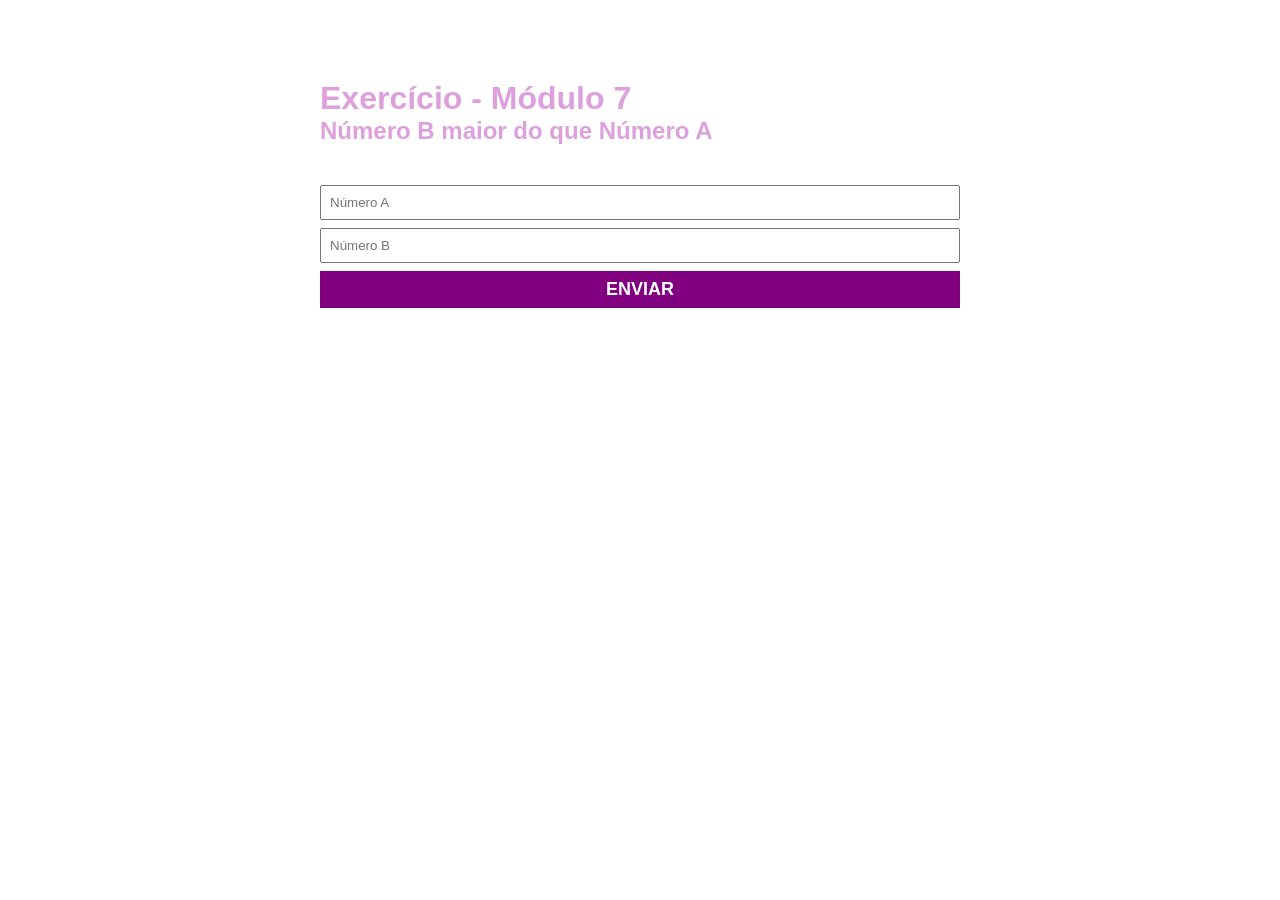
<file: index.html>
<!DOCTYPE html>
<html lang="pt-BR">
<head>
    <meta charset="UTF-8">
    <meta http-equiv="X-UA-Compatible" content="IE=edge">
    <meta name="viewport" content="width=device-width, initial-scale=1.0">
    <title>HTML com JS</title>
    <link rel="stylesheet" href="./main.css" />
</head>
<body>
    <div id="container">
        <h1>Exercício - Módulo 7</h1>
        <h2>Número B maior do que Número A</h2>
        <form id="form-ex">

            <input type="number" id="numero-A" required placeholder="Número A" />
        
            <input type="number" id="numero-B" required placeholder="Número B" />

            <button id="btn-enviar" type="submit">ENVIAR</button>

            <p></p>
        </form>
    </div>
    <script src="./script.js"></script>
</body>
</html>
</file>
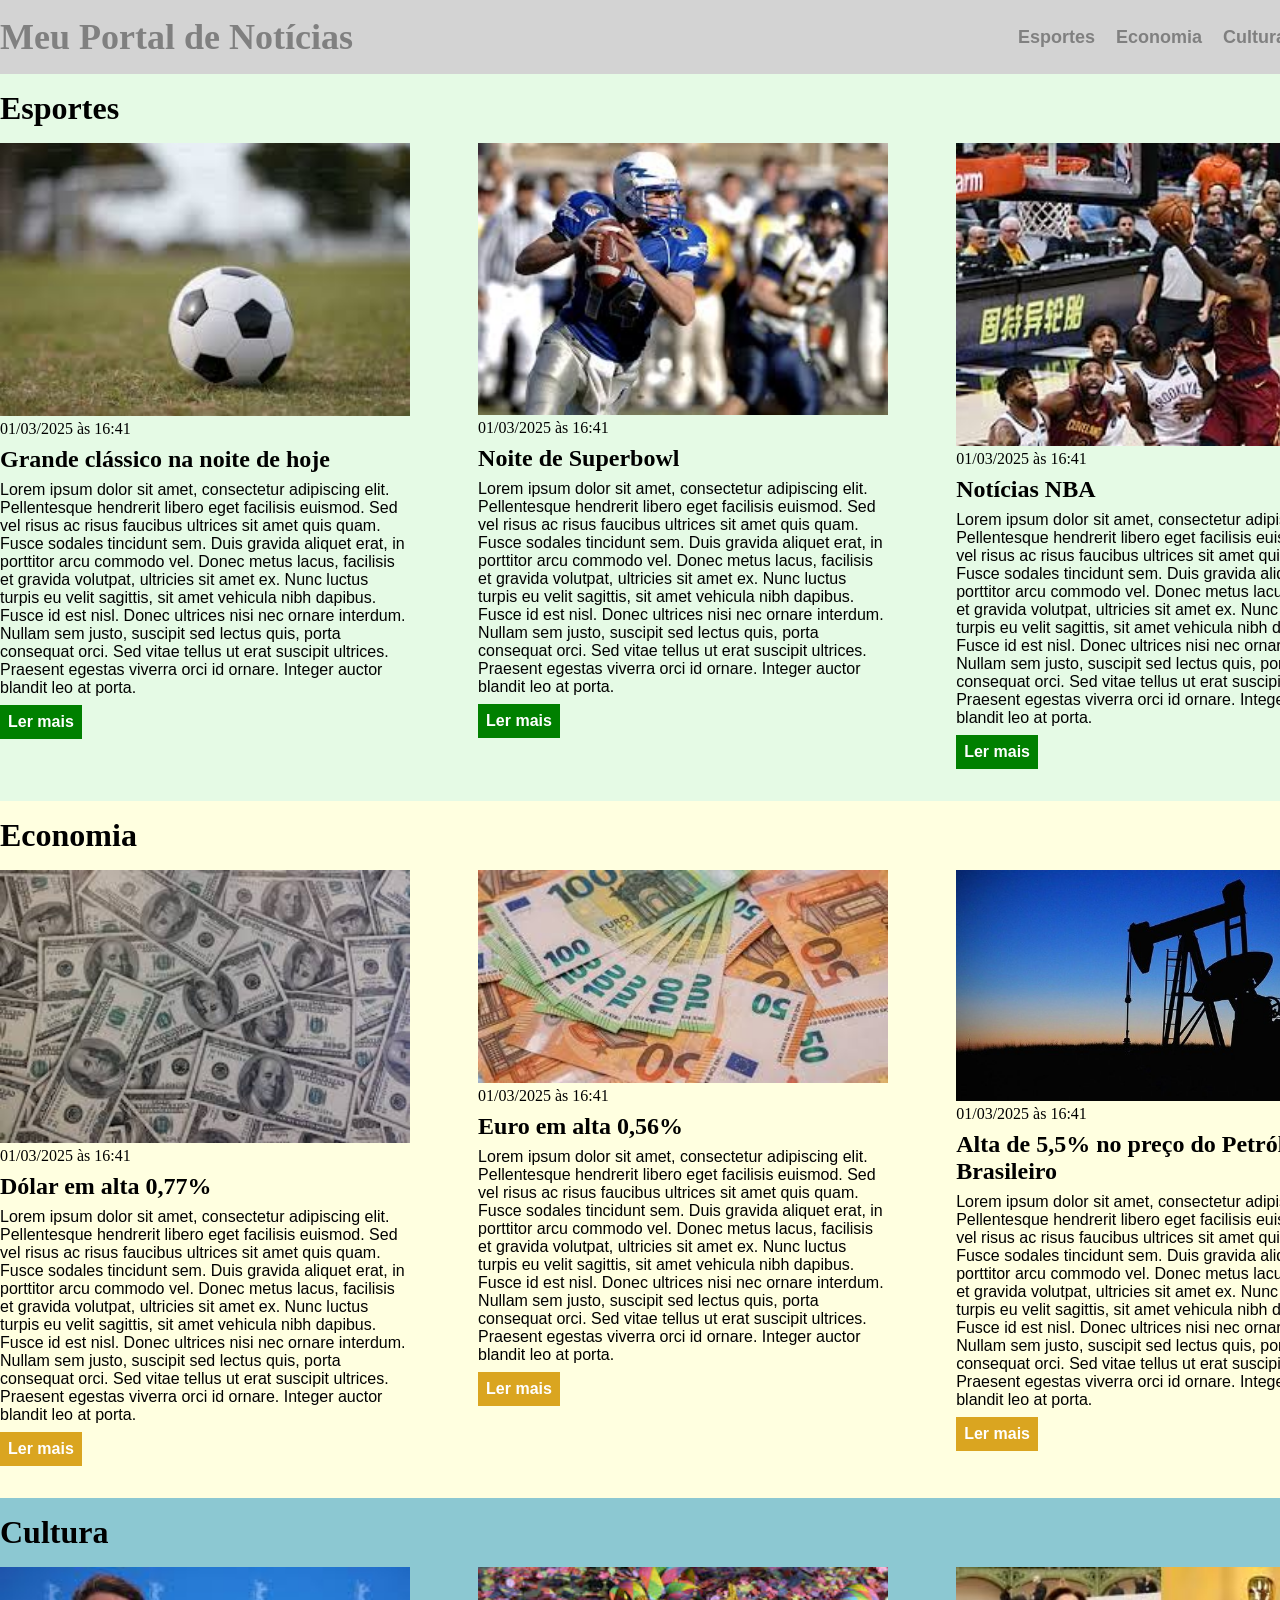
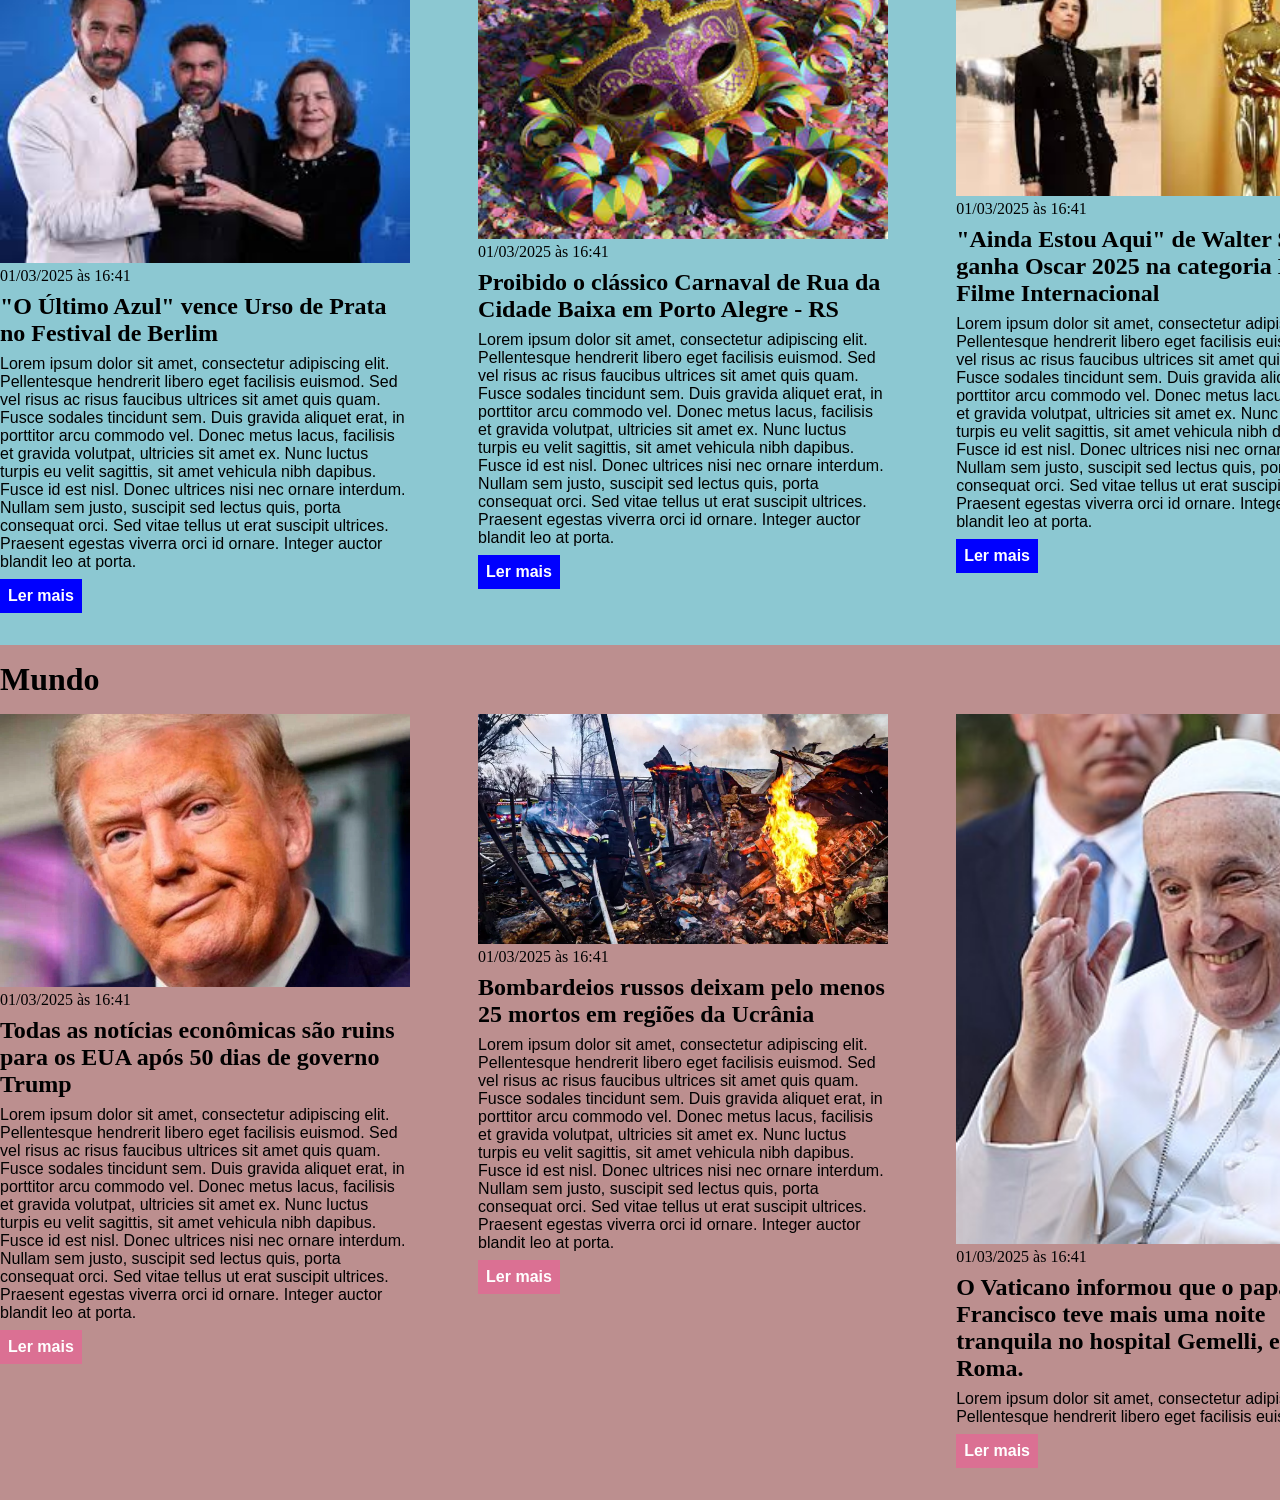
<file: Portal_NOTICIAS/index_pn.html>
<!DOCTYPE html>
<html lang="pt-br">
<head>
	<meta charset="UTF-8">
	<meta http-equiv="X-UA-Compatible" content="IE=edge">
	<meta name="viewport" content="width=device-width, initial-scale=1.0">
	<title>Meu portal de notícias</title>
	<link rel="stylesheet" href="./main.css" />
</head>
<body>
	<header>
        <div class="container">
		    <h1>Meu Portal de Notícias</h1>
		    <nav>
			    <ul>
				    <li>
					<a href="#sports" title="ir para a seção de esportes">Esportes</a>
				    </li>
				
				    <li>
					    <a href="#economy" title="ir para a seção de economia">Economia</a>
				    </li>

                    <li>
                        <a href="#cultura" title="ir para a seção de cultura">Cultura</a>
                    </li> 

                    <li>
                        <a href="#mundo" title="ir para a seção de mundo">Mundo</a>
                    </li> 
			    </ul>
		    </nav>
        </div>
	</header>
	
	<section id="sports">
		<div class="container">
            <h2>Esportes</h2>
            <div class="articles">
                <article>
                    <img src="./imagens/futebol.jpg" alt="Bola de futebol no gramado" />
                    <header> 
                        <time class="creation-date"> 01/03/2025 às 16:41</time>
                    </header>
                    <h3>Grande clássico na noite de hoje</h3>
                    <p>
                        Lorem ipsum dolor sit amet, consectetur adipiscing elit. Pellentesque hendrerit libero eget facilisis euismod. Sed vel risus ac risus faucibus ultrices sit amet quis quam. Fusce sodales tincidunt sem. Duis gravida aliquet erat, in porttitor arcu commodo vel. Donec metus lacus, facilisis et gravida volutpat, ultricies sit amet ex. Nunc luctus turpis eu velit sagittis, sit amet vehicula nibh dapibus. Fusce id est nisl. Donec ultrices nisi nec ornare interdum. Nullam sem justo, suscipit sed lectus quis, porta consequat orci. Sed vitae tellus ut erat suscipit ultrices.
        Praesent egestas viverra orci id ornare. Integer auctor blandit leo at porta.
                    </p>
                    <a href="#" title="Leia a notícia completa">Ler mais</a>
                </article>
        
                <article>
                    <img src="./imagens/futebol_americano.jpg" alt="Jogador de futebol americano segurando a bola" />
                    <header>
                        <time class="creation-date">01/03/2025 às 16:41</time>
                    </header>
                    <h3>Noite de Superbowl</h3>
                    <p>
                        Lorem ipsum dolor sit amet, consectetur adipiscing elit. Pellentesque hendrerit libero eget facilisis euismod. Sed vel risus ac risus faucibus ultrices sit amet quis quam. Fusce sodales tincidunt sem. Duis gravida aliquet erat, in porttitor arcu commodo vel. Donec metus lacus, facilisis et gravida volutpat, ultricies sit amet ex. Nunc luctus turpis eu velit sagittis, sit amet vehicula nibh dapibus. Fusce id est nisl. Donec ultrices nisi nec ornare interdum. Nullam sem justo, suscipit sed lectus quis, porta consequat orci. Sed vitae tellus ut erat suscipit ultrices.
        Praesent egestas viverra orci id ornare. Integer auctor blandit leo at porta.
                    </p>
                    <a href="#" title="Leia a notícia completa">Ler mais</a>
                </article>

                <article>
                    <img src="./imagens/basquete.jpg" alt="Jogador de basquete com a bola" />
                    <header>
                        <time class="creation-date">01/03/2025 às 16:41</time>
                    </header>
                    <h3>Notícias NBA</h3>
                    <p>
                        Lorem ipsum dolor sit amet, consectetur adipiscing elit. Pellentesque hendrerit libero eget facilisis euismod. Sed vel risus ac risus faucibus ultrices sit amet quis quam. Fusce sodales tincidunt sem. Duis gravida aliquet erat, in porttitor arcu commodo vel. Donec metus lacus, facilisis et gravida volutpat, ultricies sit amet ex. Nunc luctus turpis eu velit sagittis, sit amet vehicula nibh dapibus. Fusce id est nisl. Donec ultrices nisi nec ornare interdum. Nullam sem justo, suscipit sed lectus quis, porta consequat orci. Sed vitae tellus ut erat suscipit ultrices.
        Praesent egestas viverra orci id ornare. Integer auctor blandit leo at porta.
                    </p>
                    <a href="#" title="Leia a notícia completa">Ler mais</a>
                </article>

            </div>
        </div>
    </section>

        <section id="economy">

            <div class="container">
                <h2>Economia</h2>
                <div class="articles">
                    <article>
                        <img src="./imagens/dolares.jpg" alt="Muitos Dólares" />
                        <header> 
                            <time class="creation-date"> 01/03/2025 às 16:41</time>
                        </header>
                        <h3>Dólar em alta 0,77% </h3>
                        <p>
                            Lorem ipsum dolor sit amet, consectetur adipiscing elit. Pellentesque hendrerit libero eget facilisis euismod. Sed vel risus ac risus faucibus ultrices sit amet quis quam. Fusce sodales tincidunt sem. Duis gravida aliquet erat, in porttitor arcu commodo vel. Donec metus lacus, facilisis et gravida volutpat, ultricies sit amet ex. Nunc luctus turpis eu velit sagittis, sit amet vehicula nibh dapibus. Fusce id est nisl. Donec ultrices nisi nec ornare interdum. Nullam sem justo, suscipit sed lectus quis, porta consequat orci. Sed vitae tellus ut erat suscipit ultrices.
        Praesent egestas viverra orci id ornare. Integer auctor blandit leo at porta.
                        </p>
                        <a href="#" title="Leia a notícia completa">Ler mais</a>
                    </article>
            
                    <article>
                        <img src="./imagens/euro.jpg" alt="Várias cédulas de Euro" />
                        <header> 
                            <time class="creation-date">01/03/2025 às 16:41</time>
                        </header>
                        <h3>Euro em alta 0,56% </h3>
                        <p>
                            Lorem ipsum dolor sit amet, consectetur adipiscing elit. Pellentesque hendrerit libero eget facilisis euismod. Sed vel risus ac risus faucibus ultrices sit amet quis quam. Fusce sodales tincidunt sem. Duis gravida aliquet erat, in porttitor arcu commodo vel. Donec metus lacus, facilisis et gravida volutpat, ultricies sit amet ex. Nunc luctus turpis eu velit sagittis, sit amet vehicula nibh dapibus. Fusce id est nisl. Donec ultrices nisi nec ornare interdum. Nullam sem justo, suscipit sed lectus quis, porta consequat orci. Sed vitae tellus ut erat suscipit ultrices.
        Praesent egestas viverra orci id ornare. Integer auctor blandit leo at porta.
                        </p>
                        <a href="#" title="Leia a notícia completa">Ler mais</a>
                    </article>

                    <article>
                        <img src="./imagens/petroleo.jpg" alt="Extração de Petróleo" />
                        <header> 
                            <time class="creation-date"> 01/03/2025 às 16:41</time>
                        </header>
                        <h3>Alta de 5,5% no preço do Petróleo Brasileiro </h3>
                        <p>
                            Lorem ipsum dolor sit amet, consectetur adipiscing elit. Pellentesque hendrerit libero eget facilisis euismod. Sed vel risus ac risus faucibus ultrices sit amet quis quam. Fusce sodales tincidunt sem. Duis gravida aliquet erat, in porttitor arcu commodo vel. Donec metus lacus, facilisis et gravida volutpat, ultricies sit amet ex. Nunc luctus turpis eu velit sagittis, sit amet vehicula nibh dapibus. Fusce id est nisl. Donec ultrices nisi nec ornare interdum. Nullam sem justo, suscipit sed lectus quis, porta consequat orci. Sed vitae tellus ut erat suscipit ultrices.
        Praesent egestas viverra orci id ornare. Integer auctor blandit leo at porta.
                        </p>
                        <a href="#" title="Leia a notícia completa">Ler mais</a>
                    </article>
                </div>
            </div>
        </section>  
        
        
	<section id="cultura">
		<div class="container">
            <h2>Cultura</h2>
            <div class="articles">
                <article>
                    <img src="./imagens/ursodeprata.jpg" alt="Rodrigo Santoro segurando o Urso de Prata" />
                    <header> 
                        <time class="creation-date"> 01/03/2025 às 16:41</time>
                    </header>
                    <h3>"O Último Azul" vence Urso de Prata no Festival de Berlim</h3>
                    <p>
                        Lorem ipsum dolor sit amet, consectetur adipiscing elit. Pellentesque hendrerit libero eget facilisis euismod. Sed vel risus ac risus faucibus ultrices sit amet quis quam. Fusce sodales tincidunt sem. Duis gravida aliquet erat, in porttitor arcu commodo vel. Donec metus lacus, facilisis et gravida volutpat, ultricies sit amet ex. Nunc luctus turpis eu velit sagittis, sit amet vehicula nibh dapibus. Fusce id est nisl. Donec ultrices nisi nec ornare interdum. Nullam sem justo, suscipit sed lectus quis, porta consequat orci. Sed vitae tellus ut erat suscipit ultrices.
        Praesent egestas viverra orci id ornare. Integer auctor blandit leo at porta.
                    </p>
                    <a href="#" title="Leia a notícia completa">Ler mais</a>
                </article>
        
                <article>
                    <img src="./imagens/carnaval.jpg" alt="Máscara de Carnaval colorida com confetes e serpentinas" />
                    <header>
                        <time class="creation-date">01/03/2025 às 16:41</time>
                    </header>
                    <h3>Proibido o clássico Carnaval de Rua da Cidade Baixa em Porto Alegre - RS</h3>
                    <p>
                        Lorem ipsum dolor sit amet, consectetur adipiscing elit. Pellentesque hendrerit libero eget facilisis euismod. Sed vel risus ac risus faucibus ultrices sit amet quis quam. Fusce sodales tincidunt sem. Duis gravida aliquet erat, in porttitor arcu commodo vel. Donec metus lacus, facilisis et gravida volutpat, ultricies sit amet ex. Nunc luctus turpis eu velit sagittis, sit amet vehicula nibh dapibus. Fusce id est nisl. Donec ultrices nisi nec ornare interdum. Nullam sem justo, suscipit sed lectus quis, porta consequat orci. Sed vitae tellus ut erat suscipit ultrices.
        Praesent egestas viverra orci id ornare. Integer auctor blandit leo at porta.
                    </p>
                    <a href="#" title="Leia a notícia completa">Ler mais</a>
                </article>

                <article>
                    <img src="./imagens/oscar.jpg" alt="Fernanda Torres e a estatueta do Oscar" />
                    <header>
                        <time class="creation-date">01/03/2025 às 16:41</time>
                    </header>
                    <h3>"Ainda Estou Aqui" de Walter Salles ganha Oscar 2025 na categoria Melhor Filme Internacional </h3>
                    <p>
                        Lorem ipsum dolor sit amet, consectetur adipiscing elit. Pellentesque hendrerit libero eget facilisis euismod. Sed vel risus ac risus faucibus ultrices sit amet quis quam. Fusce sodales tincidunt sem. Duis gravida aliquet erat, in porttitor arcu commodo vel. Donec metus lacus, facilisis et gravida volutpat, ultricies sit amet ex. Nunc luctus turpis eu velit sagittis, sit amet vehicula nibh dapibus. Fusce id est nisl. Donec ultrices nisi nec ornare interdum. Nullam sem justo, suscipit sed lectus quis, porta consequat orci. Sed vitae tellus ut erat suscipit ultrices.
        Praesent egestas viverra orci id ornare. Integer auctor blandit leo at porta.
                    </p>
                    <a href="#" title="Leia a notícia completa">Ler mais</a>
                </article>
            </div>
        </div>
    </section>

    <section id="mundo">
		<div class="container">
            <h2>Mundo</h2>
            <div class="articles">
                        
                <article>
                    <img src="./imagens/trump2.jpg" alt="Trump de cara feia" />
                    <header>
                        <time class="creation-date">01/03/2025 às 16:41</time>
                    </header>
                    <h3>Todas as notícias econômicas são ruins para os EUA após 50 dias de governo Trump</h3>
                    <p>
                        Lorem ipsum dolor sit amet, consectetur adipiscing elit. Pellentesque hendrerit libero eget facilisis euismod. Sed vel risus ac risus faucibus ultrices sit amet quis quam. Fusce sodales tincidunt sem. Duis gravida aliquet erat, in porttitor arcu commodo vel. Donec metus lacus, facilisis et gravida volutpat, ultricies sit amet ex. Nunc luctus turpis eu velit sagittis, sit amet vehicula nibh dapibus. Fusce id est nisl. Donec ultrices nisi nec ornare interdum. Nullam sem justo, suscipit sed lectus quis, porta consequat orci. Sed vitae tellus ut erat suscipit ultrices.
        Praesent egestas viverra orci id ornare. Integer auctor blandit leo at porta.
                    </p>
                    <a href="#" title="Leia a notícia completa">Ler mais</a>
                </article>

                <article>
                    <img src="./imagens/ucrania2.jpg" alt="Cidade em chamas após bombardeios" />
                    <header>
                        <time class="creation-date">01/03/2025 às 16:41</time>
                    </header>
                    <h3>Bombardeios russos deixam pelo menos 25 mortos em regiões da Ucrânia</h3>
                    <p>
                        Lorem ipsum dolor sit amet, consectetur adipiscing elit. Pellentesque hendrerit libero eget facilisis euismod. Sed vel risus ac risus faucibus ultrices sit amet quis quam. Fusce sodales tincidunt sem. Duis gravida aliquet erat, in porttitor arcu commodo vel. Donec metus lacus, facilisis et gravida volutpat, ultricies sit amet ex. Nunc luctus turpis eu velit sagittis, sit amet vehicula nibh dapibus. Fusce id est nisl. Donec ultrices nisi nec ornare interdum. Nullam sem justo, suscipit sed lectus quis, porta consequat orci. Sed vitae tellus ut erat suscipit ultrices.
        Praesent egestas viverra orci id ornare. Integer auctor blandit leo at porta.
                    </p>
                    <a href="#" title="Leia a notícia completa">Ler mais</a>
                </article>

                <article>
                    <img src="./imagens/papa2.jpg" alt="Papa Francisco sorrindo" />
                    <header> 
                        <time class="creation-date"> 01/03/2025 às 16:41</time>
                    </header>
                    <h3>O Vaticano informou que o papa Francisco teve mais uma noite tranquila no hospital Gemelli, em Roma.</h3>
                    <p>
                        Lorem ipsum dolor sit amet, consectetur adipiscing elit. Pellentesque hendrerit libero eget facilisis euismod. 
                    </p>
                    <a href="#" title="Leia a notícia completa">Ler mais</a>
                </article>

            </div>
        </div>
    </section>
</file>
<file: main.css>
* {
    margin: 0;
    padding: 0;
    box-sizing: border-box;
    font-family: Verdana, Tahoma, sans-serif;
}

body {
    font-family: Verdana, Tahoma, sans-serif;
    color: plum;
}

#container {
    margin: 80px auto;
    max-width: 640px;
    width: 100%;
}

form {
    margin-top: 40px;
}

input, button {
    display: block;
    padding: 8px;
    margin-bottom: 8px;
    width: 100%;
    resize: none;
}

button {
    background-color: purple;
    border: none;
    text-transform: uppercase;
    color: #fff;
    font-weight: bold;
    font-size: 18px;
    font-style: bold;
    cursor: pointer;
}

button:hover {
    background-color: plum;
}

p {
    background-color: #fff;
    padding: 16px;
    color:purple;
    display: block;
}
</file>
<file: Portal_NOTICIAS/main.css>
* {
    box-sizing: border-box;
    margin: 0;
    padding: 0
}

body > header {
    background-color: lightgray;
    padding: 16px 0;
    color: grey;
    font-size: large;
}

header .container {
    display: flex;
    align-items: center;
    justify-content: space-between;
}

header li {
    display:inline;
    font-family: Verdana, Geneva, Tahoma, sans-serif;
    font-weight: bold;
    margin-left: 16px;
}

header li a {
    color: grey;
    text-decoration: none;
}

.container {
    width: 1366px;
    margin: 0 auto;

}

.articles {
    display: flex;
    flex-wrap: wrap;
    justify-content: space-between;

}

.articles article img {
    /*height: 180px; */
    width: 100%;
}

.articles article {
    width: 30%
}

section {
    padding: 16px 0;

}

section h2, .articles article {
    margin-bottom: 16px;
}

.articles article h3 {
    margin-top: 8px;
    margin-bottom: 8px;
}

.articles article a {
    background-color: lightcoral;
    color:#fff;
    padding: 8px;
    display: inline-block;
    text-decoration: none;
    font-weight: 700;
    margin-top: 8px;
}

.articles article a:hover {
    text-decoration: underline;
}

.articles article p,
.articles article a {
    font-family: Verdana, Geneva, Tahoma, sans-serif;
}

.articles article h3 {
    font-size: 24px;
}

section h2 {
    font-size: 32px;
}

#sports {
    background-color: rgba(0, 200, 0, 0.1);
}

#sports article a {
    background-color: green;
}

#economy {
    background-color: lightyellow;
}

#economy article a {
    background-color: goldenrod;
}


#cultura {
    background-color: rgb(140, 200, 210);
}

#cultura article a {
background-color: blue;
}

#mundo {
    background-color: rosybrown;
}

#mundo article a {
background-color: palevioletred;
}
</file>
